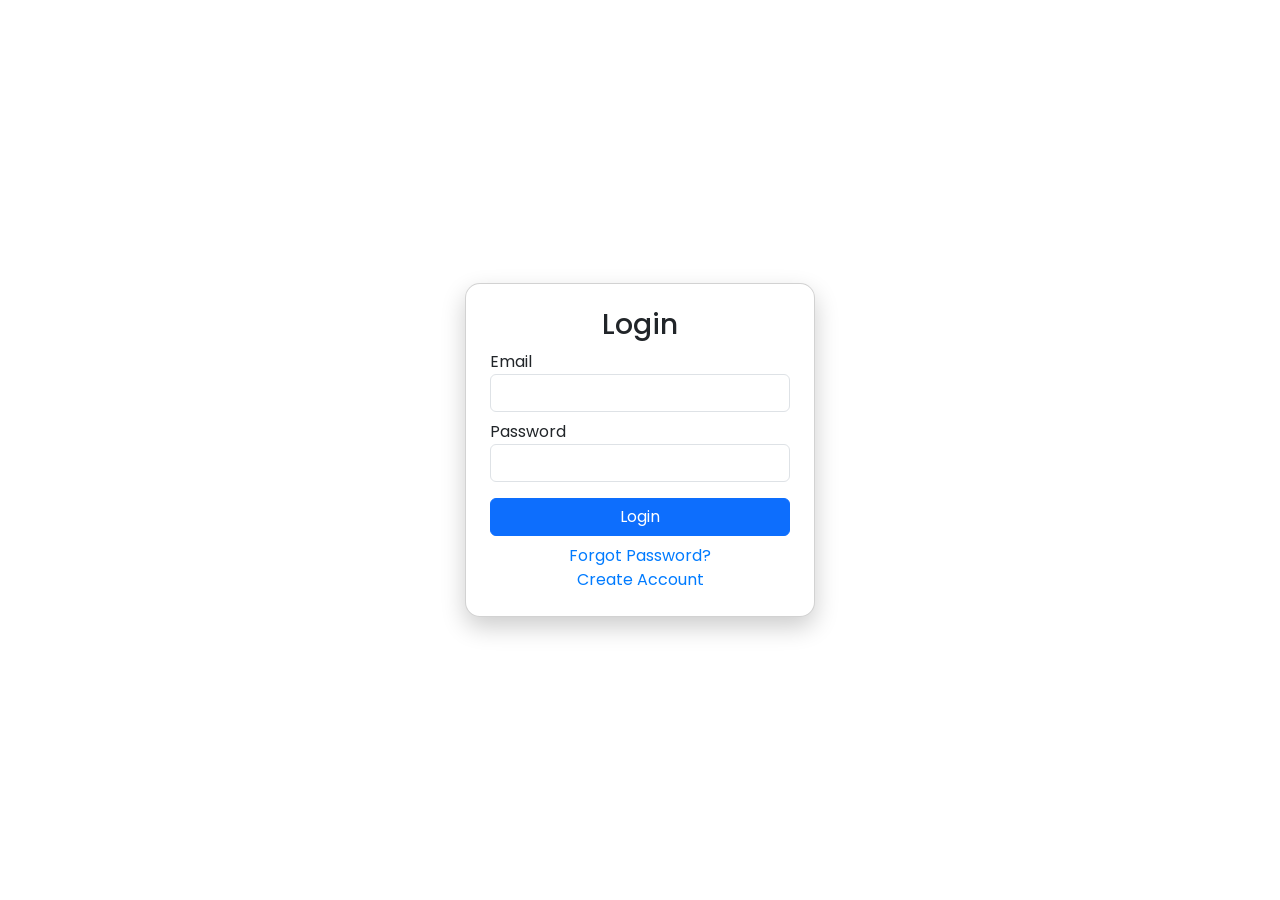
<file: index.html>
<!DOCTYPE html>
<html lang="en">
<head>
<meta charset="UTF-8">
<meta name="viewport" content="width=device-width, initial-scale=1.0">
<title>Login</title>

<link href="https://cdn.jsdelivr.net/npm/bootstrap@5.3.2/dist/css/bootstrap.min.css" rel="stylesheet">
<link href="https://cdn.jsdelivr.net/npm/bootstrap-icons@1.11.1/font/bootstrap-icons.css" rel="stylesheet">
<link href="https://fonts.googleapis.com/css2?family=Poppins&display=swap" rel="stylesheet">

<link rel="stylesheet" href="styles.css">
</head>

<body class="bg-gradient">

<div class="container d-flex justify-content-center align-items-center vh-100">
    <div class="card p-4 custom-card" style="width: 350px;">
        <h3 class="text-center">Login</h3>

        <form action="dashboard.html">
            <label>Email</label>
            <input type="email" class="form-control mb-2" required>

            <label>Password</label>
            <input type="password" class="form-control mb-2" required>

            <button class="btn btn-primary w-100 mt-2">Login</button>

            <div class="text-center mt-2">
                <a href="forgot-password.html">Forgot Password?</a><br>
                <a href="register.html">Create Account</a>
            </div>
        </form>
    </div>
</div>

<script src="https://cdn.jsdelivr.net/npm/bootstrap@5.3.2/dist/js/bootstrap.bundle.min.js"></script>
</body>
</html>
</file>
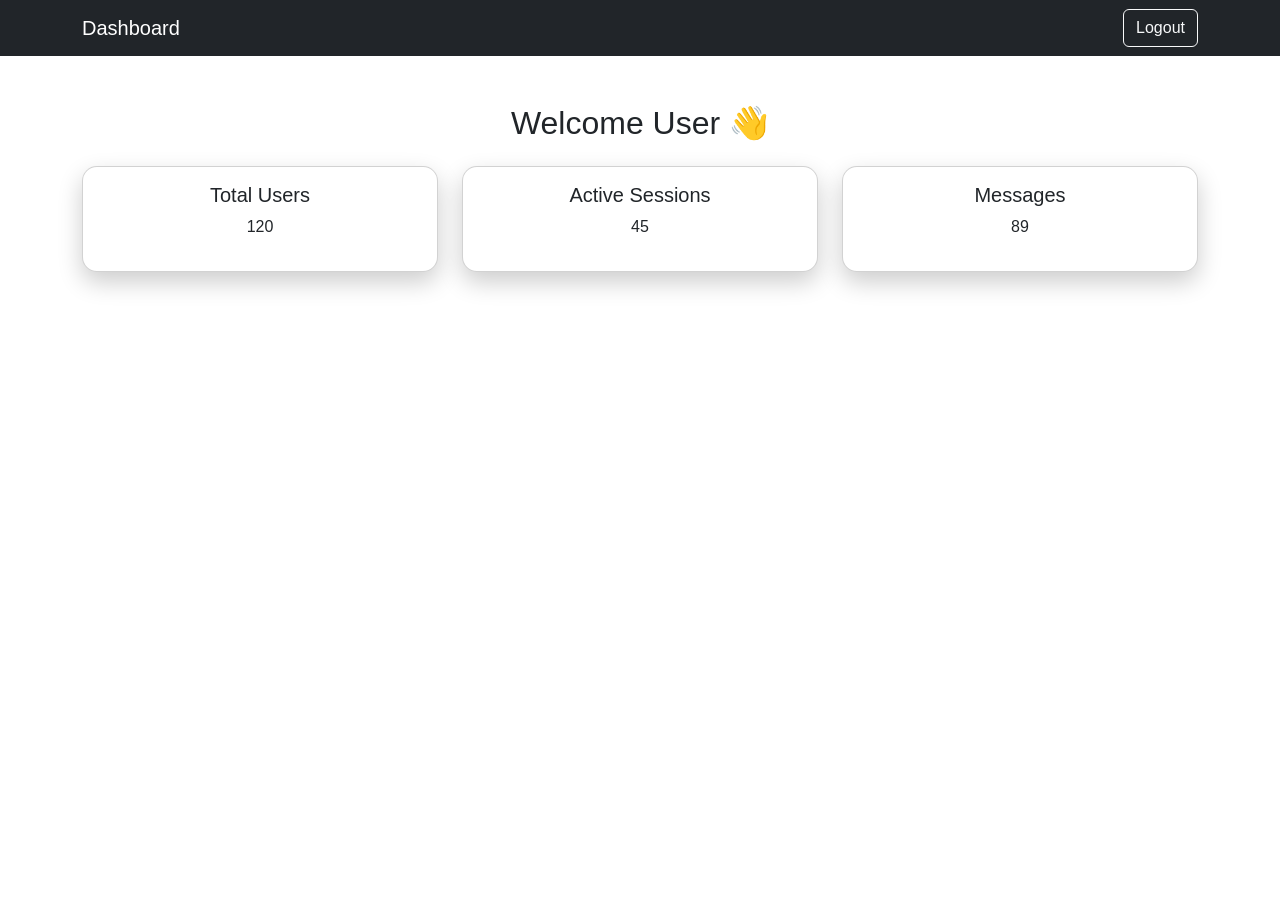
<file: dashboard.html>
<!DOCTYPE html>
<html lang="en">
<head>
<meta charset="UTF-8">
<meta name="viewport" content="width=device-width, initial-scale=1.0">
<title>Dashboard</title>

<link href="https://cdn.jsdelivr.net/npm/bootstrap@5.3.2/dist/css/bootstrap.min.css" rel="stylesheet">
<link rel="stylesheet" href="styles.css">
</head>

<body>

<nav class="navbar navbar-dark bg-dark">
    <div class="container">
        <span class="navbar-brand">Dashboard</span>
        <a href="index.html" class="btn btn-outline-light">Logout</a>
    </div>
</nav>

<div class="container mt-5">
    <h2 class="text-center mb-4">Welcome User 👋</h2>

    <div class="row">
        <div class="col-md-4">
            <div class="card p-3 custom-card text-center">
                <h5>Total Users</h5>
                <p>120</p>
            </div>
        </div>

        <div class="col-md-4">
            <div class="card p-3 custom-card text-center">
                <h5>Active Sessions</h5>
                <p>45</p>
            </div>
        </div>

        <div class="col-md-4">
            <div class="card p-3 custom-card text-center">
                <h5>Messages</h5>
                <p>89</p>
            </div>
        </div>
    </div>
</div>

<script src="https://cdn.jsdelivr.net/npm/bootstrap@5.3.2/dist/js/bootstrap.bundle.min.js"></script>
</body>
</html>
</file>
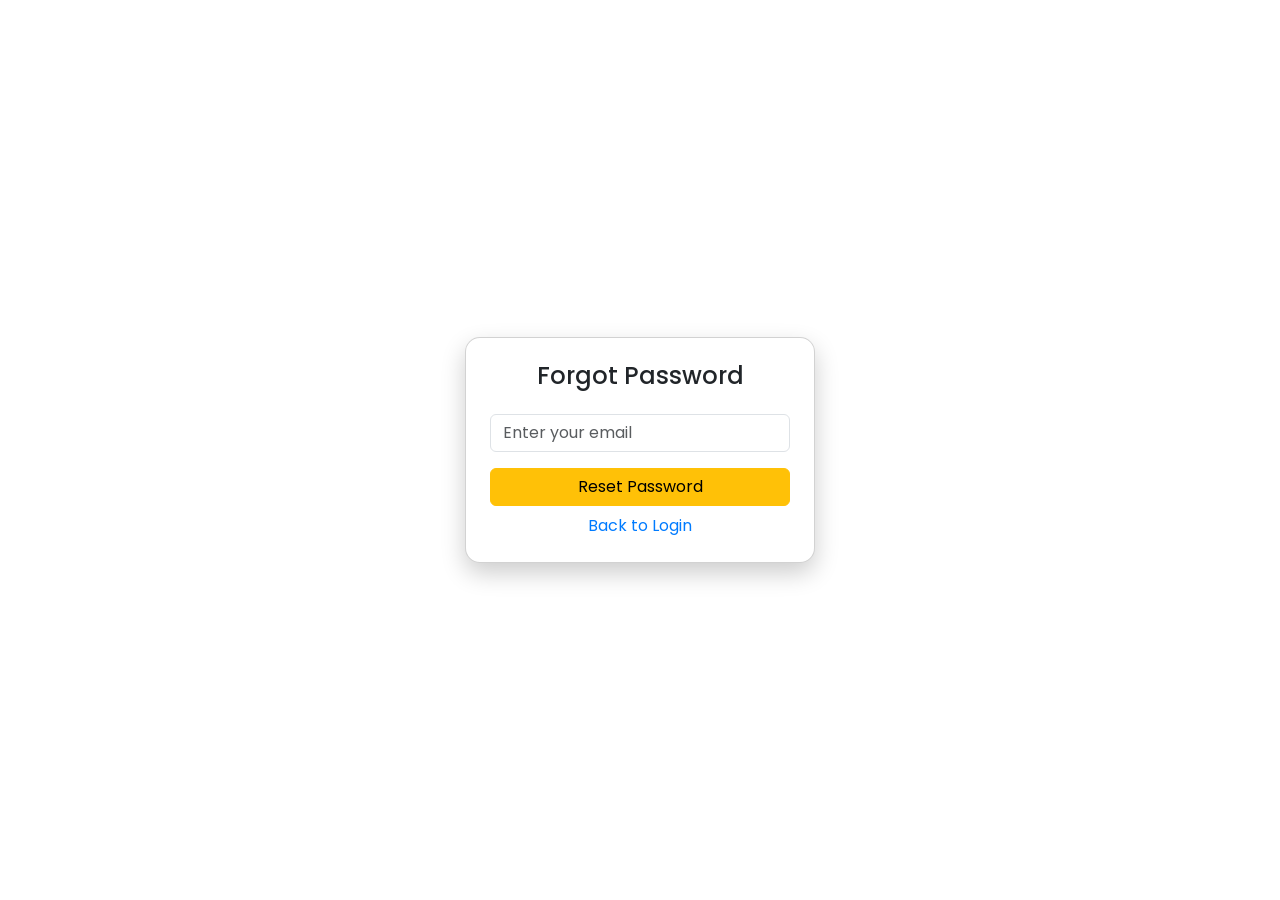
<file: forgot-password.html>
<!DOCTYPE html>
<html lang="en">
<head>
<meta charset="UTF-8">
<meta name="viewport" content="width=device-width, initial-scale=1.0">
<title>Forgot Password</title>

<link href="https://cdn.jsdelivr.net/npm/bootstrap@5.3.2/dist/css/bootstrap.min.css" rel="stylesheet">
<link href="https://cdn.jsdelivr.net/npm/bootstrap-icons@1.11.1/font/bootstrap-icons.css" rel="stylesheet">
<link href="https://fonts.googleapis.com/css2?family=Poppins&display=swap" rel="stylesheet">

<link rel="stylesheet" href="styles.css">
</head>

<body class="bg-gradient">

<div class="container d-flex justify-content-center align-items-center vh-100">
    <div class="card p-4 custom-card" style="width: 350px;">
        <h4 class="text-center">Forgot Password</h4>

        <input type="email" class="form-control my-3" placeholder="Enter your email" required>

        <button class="btn btn-warning w-100"> Reset Password</button>

        <div class="text-center mt-2">
            <a href="index.html">Back to Login</a>
        </div>
    </div>
</div>

<script src="https://cdn.jsdelivr.net/npm/bootstrap@5.3.2/dist/js/bootstrap.bundle.min.js"></script>
</body>
</html>
</file>
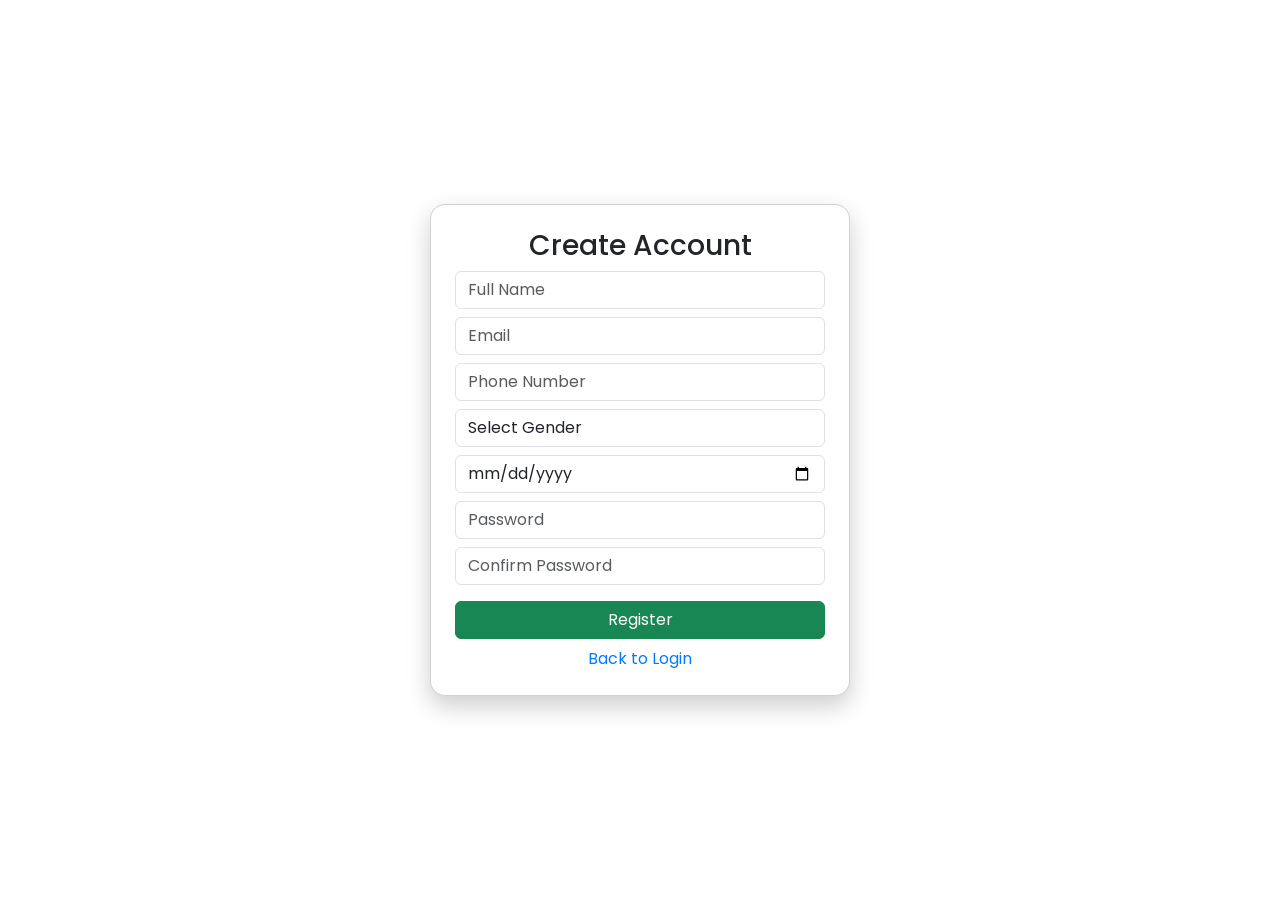
<file: register.html>
<!DOCTYPE html>
<html lang="en">
<head>
<meta charset="UTF-8">
<meta name="viewport" content="width=device-width, initial-scale=1.0">
<title>Register</title>

<link href="https://cdn.jsdelivr.net/npm/bootstrap@5.3.2/dist/css/bootstrap.min.css" rel="stylesheet">
<link href="https://cdn.jsdelivr.net/npm/bootstrap-icons@1.11.1/font/bootstrap-icons.css" rel="stylesheet">
<link href="https://fonts.googleapis.com/css2?family=Poppins&display=swap" rel="stylesheet">

<link rel="stylesheet" href="styles.css">
</head>

<body class="bg-gradient">

<div class="container d-flex justify-content-center align-items-center vh-100">
    <div class="card p-4 custom-card" style="width: 420px;">
        <h3 class="text-center">Create Account</h3>

        <form action="dashboard.html">
            <input class="form-control mb-2" placeholder="Full Name" required>
            <input type="email" class="form-control mb-2" placeholder="Email" required>
            <input type="tel" class="form-control mb-2" placeholder="Phone Number" required>

            <select class="form-control mb-2" required>
                <option value="">Select Gender</option>
                <option>Male</option>
                <option>Female</option>
                <option>Other</option>
            </select>

            <input type="date" class="form-control mb-2" required>

            <input type="password" class="form-control mb-2" placeholder="Password" required>
            <input type="password" class="form-control mb-2" placeholder="Confirm Password" required>

            <button class="btn btn-success w-100 mt-2">Register</button>

            <div class="text-center mt-2">
                <a href="index.html">Back to Login</a>
            </div>
        </form>
    </div>
</div>

<script src="https://cdn.jsdelivr.net/npm/bootstrap@5.3.2/dist/js/bootstrap.bundle.min.js"></script>
</body>
</html>
</file>
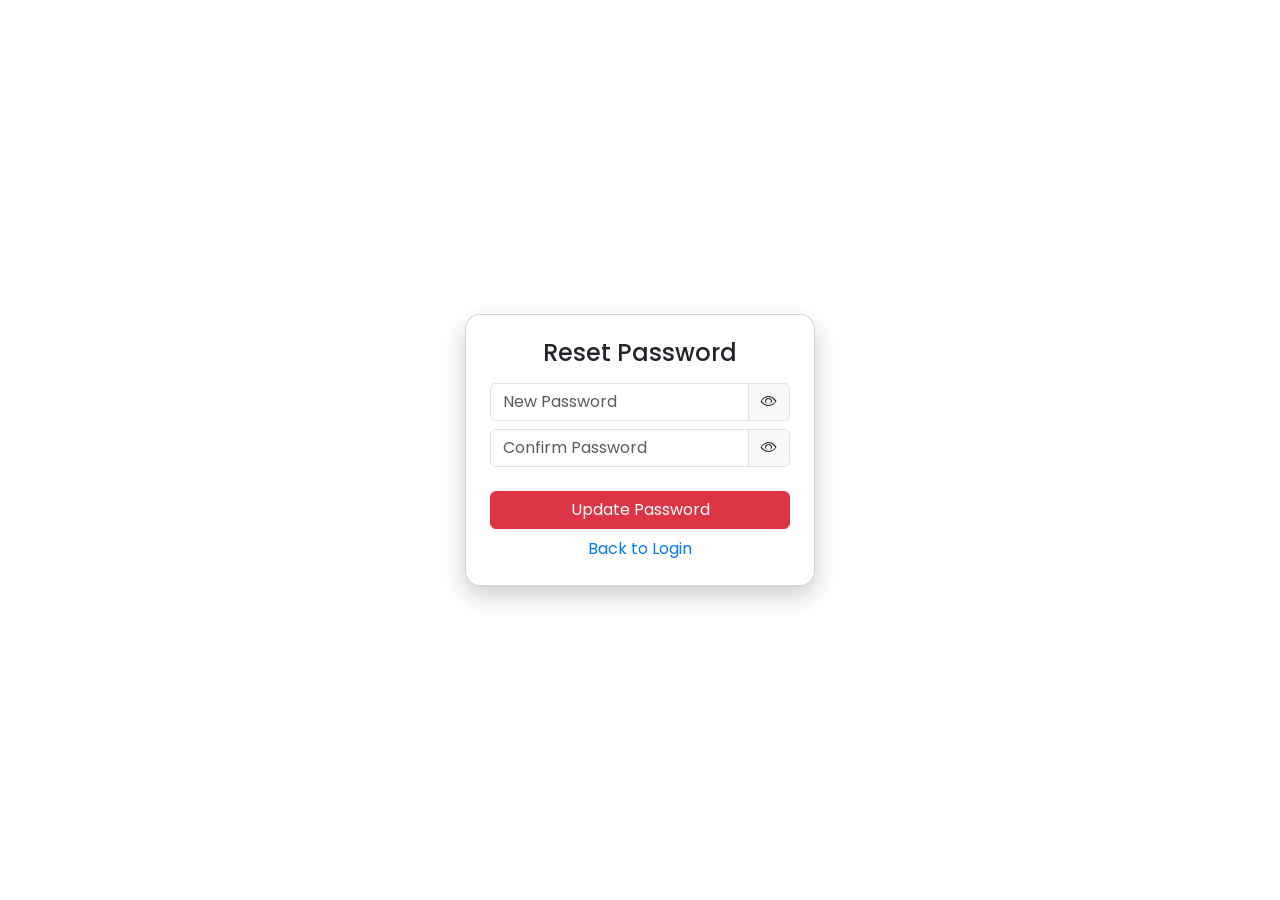
<file: reset-password.html>
<!DOCTYPE html>
<html lang="en">
<head>
<meta charset="UTF-8">
<meta name="viewport" content="width=device-width, initial-scale=1.0">
<title>Reset Password</title>

<link href="https://cdn.jsdelivr.net/npm/bootstrap@5.3.2/dist/css/bootstrap.min.css" rel="stylesheet">
<link href="https://cdn.jsdelivr.net/npm/bootstrap-icons@1.11.1/font/bootstrap-icons.css" rel="stylesheet">
<link href="https://fonts.googleapis.com/css2?family=Poppins&display=swap" rel="stylesheet">

<link rel="stylesheet" href="styles.css">
</head>

<body class="bg-gradient">

<div class="container d-flex justify-content-center align-items-center vh-100">
    <div class="card p-4 custom-card" style="width: 350px;">
        <h4 class="text-center">Reset Password</h4>

        <form onsubmit="return validatePassword()">

            <!-- New Password -->
            <div class="input-group my-2">
                <input type="password" id="password" class="form-control" placeholder="New Password" required>
                <span class="input-group-text" onclick="togglePassword('password','eye1')">
                    <i class="bi bi-eye" id="eye1"></i>
                </span>
            </div>

            <!-- Confirm Password -->
            <div class="input-group my-2">
                <input type="password" id="confirmPassword" class="form-control" placeholder="Confirm Password" required>
                <span class="input-group-text" onclick="togglePassword('confirmPassword','eye2')">
                    <i class="bi bi-eye" id="eye2"></i>
                </span>
            </div>

            <!-- Error Message -->
            <p id="error" class="text-danger text-center"></p>

            <button class="btn btn-danger w-100 mt-2">Update Password</button>

            <div class="text-center mt-2">
                <a href="index.html">Back to Login</a>
            </div>

        </form>
    </div>
</div>

<!-- SCRIPT -->
<script>

// Toggle password visibility
function togglePassword(inputId, iconId) {
    let input = document.getElementById(inputId);
    let icon = document.getElementById(iconId);

    if (input.type === "password") {
        input.type = "text";
        icon.classList.replace("bi-eye", "bi-eye-slash");
    } else {
        input.type = "password";
        icon.classList.replace("bi-eye-slash", "bi-eye");
    }
}

// Validate passwords
function validatePassword() {
    let pass = document.getElementById("password").value;
    let confirmPass = document.getElementById("confirmPassword").value;
    let error = document.getElementById("error");

    if (pass !== confirmPass) {
        error.innerText = "Passwords do not match!";
        return false;
    }

    // If match → go to dashboard
    window.location.href = "dashboard.html";
    return false;
}

</script>

<script src="https://cdn.jsdelivr.net/npm/bootstrap@5.3.2/dist/js/bootstrap.bundle.min.js"></script>

</body>
</html>
</file>
<file: styles.css>
body {
    font-family: 'Poppins', sans-serif;
}

.bg-gradient {
    background: linear-gradient(135deg, #4facfe, #00f2fe);
}

.custom-card {
    border-radius: 15px;
    box-shadow: 0 10px 25px rgba(0,0,0,0.2);
}

.custom-card:hover {
    transform: translateY(-5px);
}

.btn:hover {
    transform: scale(1.05);
}

a {
    text-decoration: none;
    color: #007bff;
}

a:hover {
    text-decoration: underline;
}

* {
    transition: all 0.3s ease;
}
</file>
